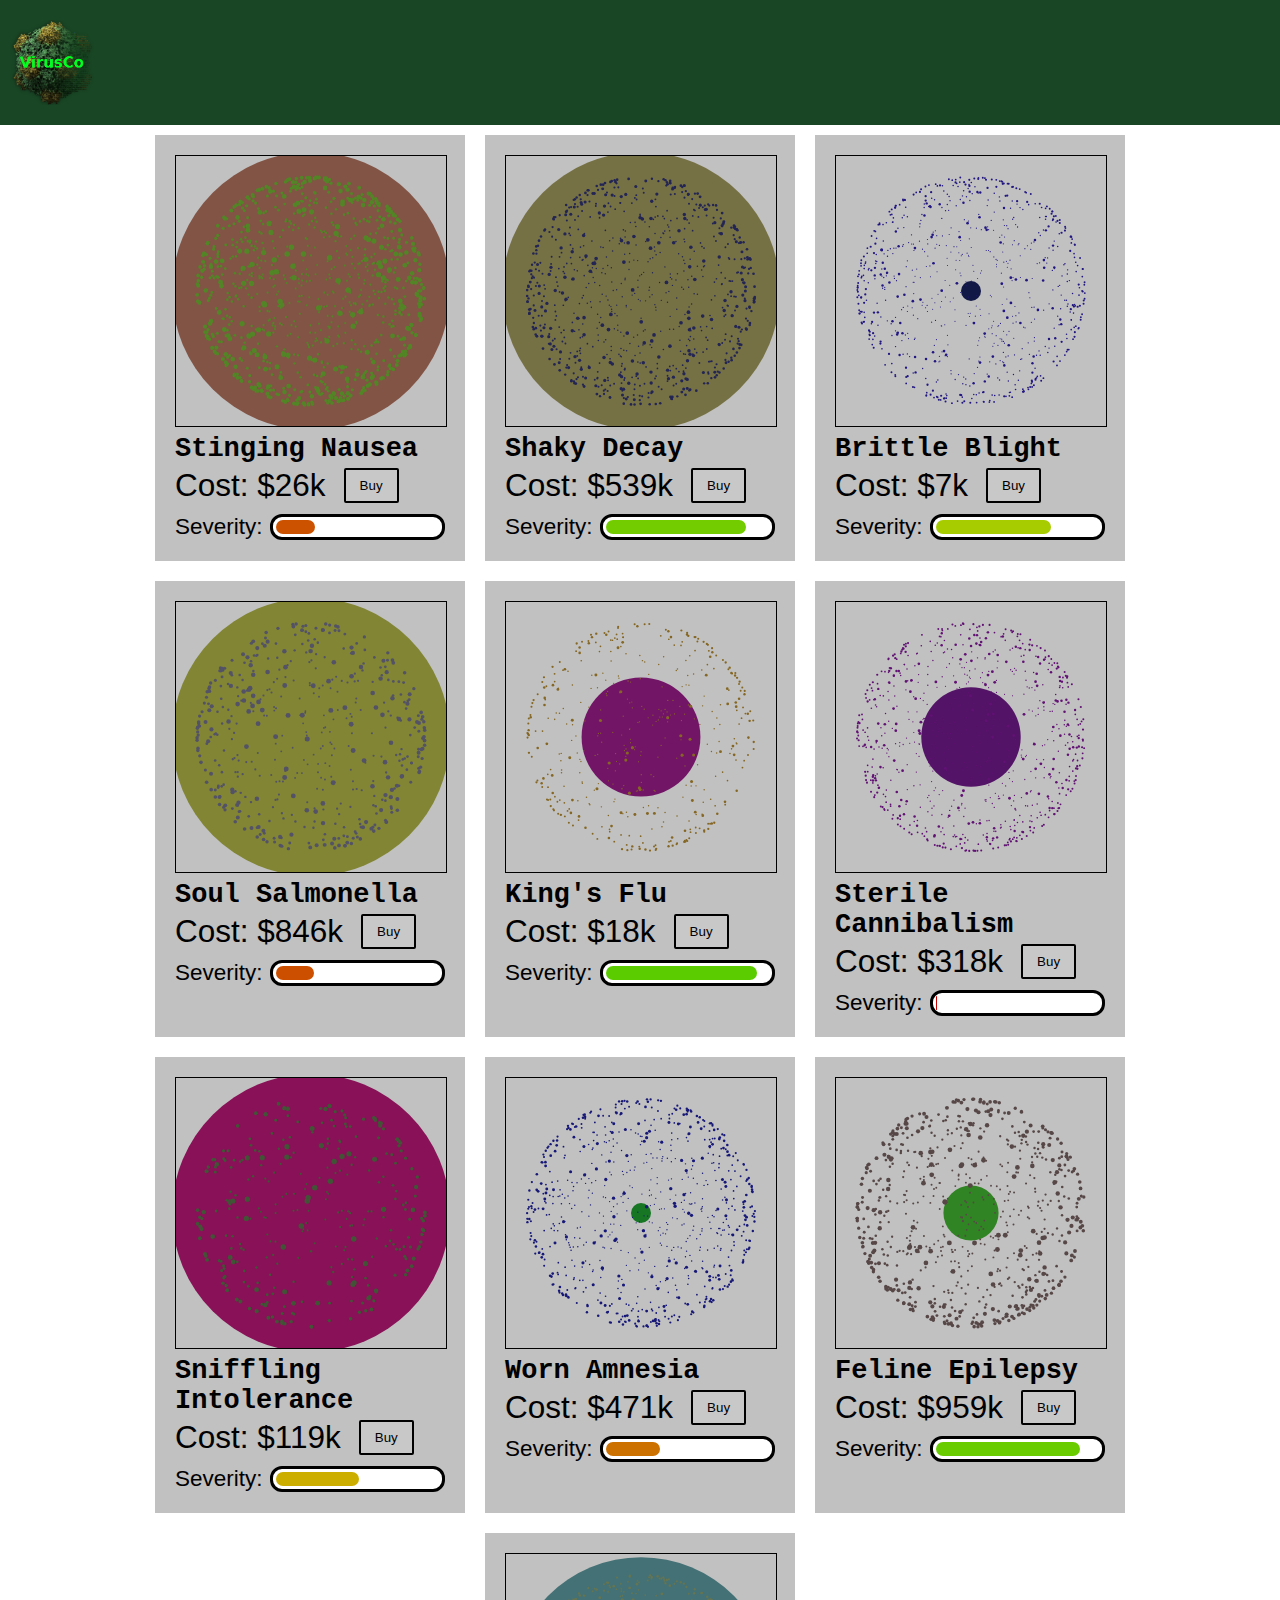
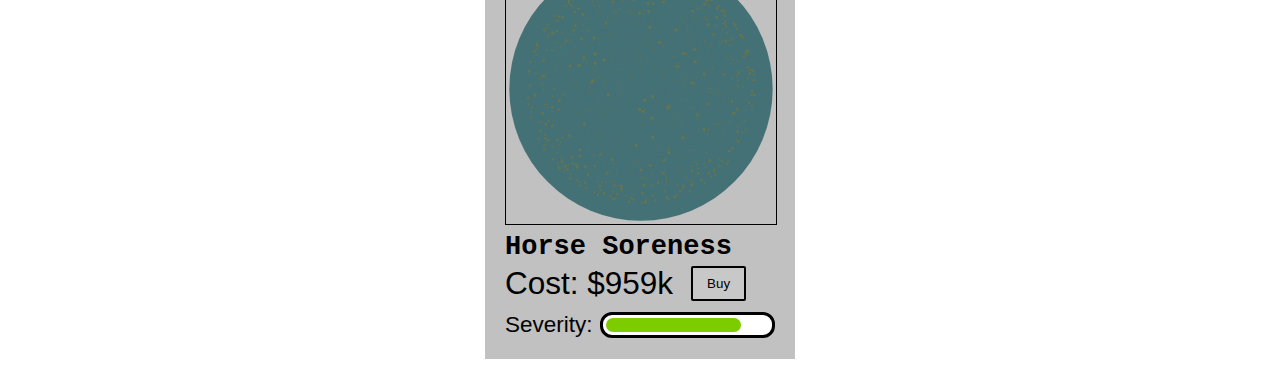
<file: index.html>
<!DOCTYPE html>
<html lang="en-US">
<head>
  <meta name="viewport" content="width=device-width, initial-scale=1.0">
  <meta charset = "UTF-8">
  <title>VirusCo</title>
  <link rel="stylesheet" type="text/css" href="store.css"/>
  <script type="text/javascript" src="main.js"></script>
</head>
<body>
  <!-- ========== THE NAVBAR ========== -->
  <div class="nav">
    <div class="navlogo">
      <img src="img/logo.png" alt="VirusCo"/>
    </div>
  </div>
  <!-- ========== THE ITEMS ========== -->
  <div class="products" id="products">
  </div>
</body>
</html>
</file>
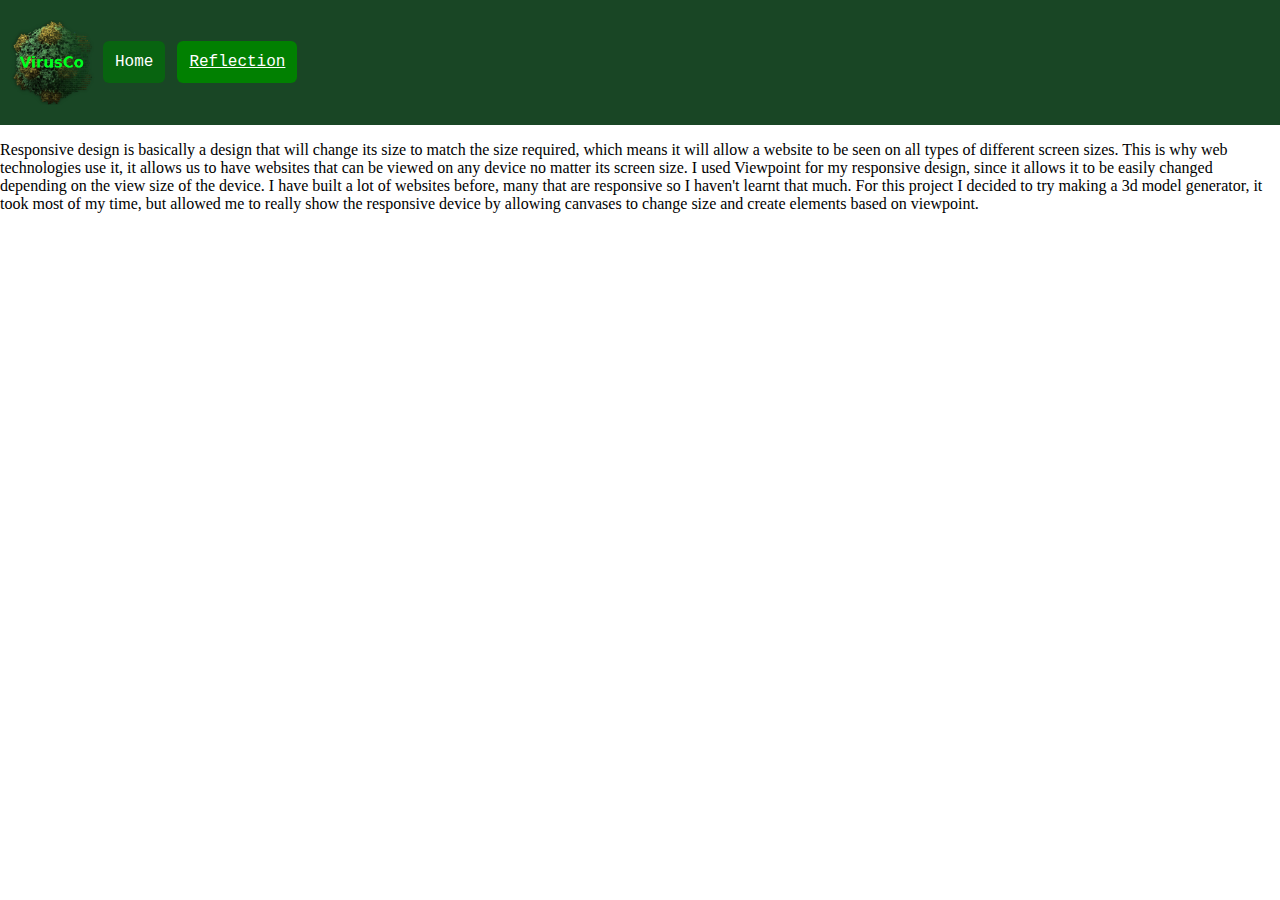
<file: reflection.html>
<!DOCTYPE html>
<html lang="en-US">
<head>
  <meta name="viewport" content="width=device-width, initial-scale=1.0">
  <meta charset = "UTF-8">
  <title>VirusCo</title>
  <link rel="stylesheet" type="text/css" href="store.css"/>
</head>
<body>
  <!-- ========== THE NAVBAR ========== -->
  <div class="nav">
    <div class="navlogo">
      <img src="img/logo.png" alt="VirusCo"/>
    </div>
    <span class="navitem"  onClick="location.href='index.html'">Home</span>
    <span class="navitem navitemselected">Reflection</span>
  </div>
  <!-- ========== THE ITEMS ========== -->
  <p>Responsive design is basically a design that will change its size to match the size required, which means it will allow a website to be seen on all types of different screen sizes. This is why web technologies use it, it allows us to have websites that can be viewed on any device no matter its screen size.
  I used Viewpoint for my responsive design, since it allows it to be easily changed depending on the view size of the device. I have built a lot of websites before, many that are responsive so I haven't learnt that much.
For this project I decided to try making a 3d model generator, it took most of my time, but allowed me to really show the responsive device by allowing canvases to change size and create elements based on viewpoint.</p>
<a href="http://fxmorin.github.io/web_final"></a>
</body>
</html>
</file>
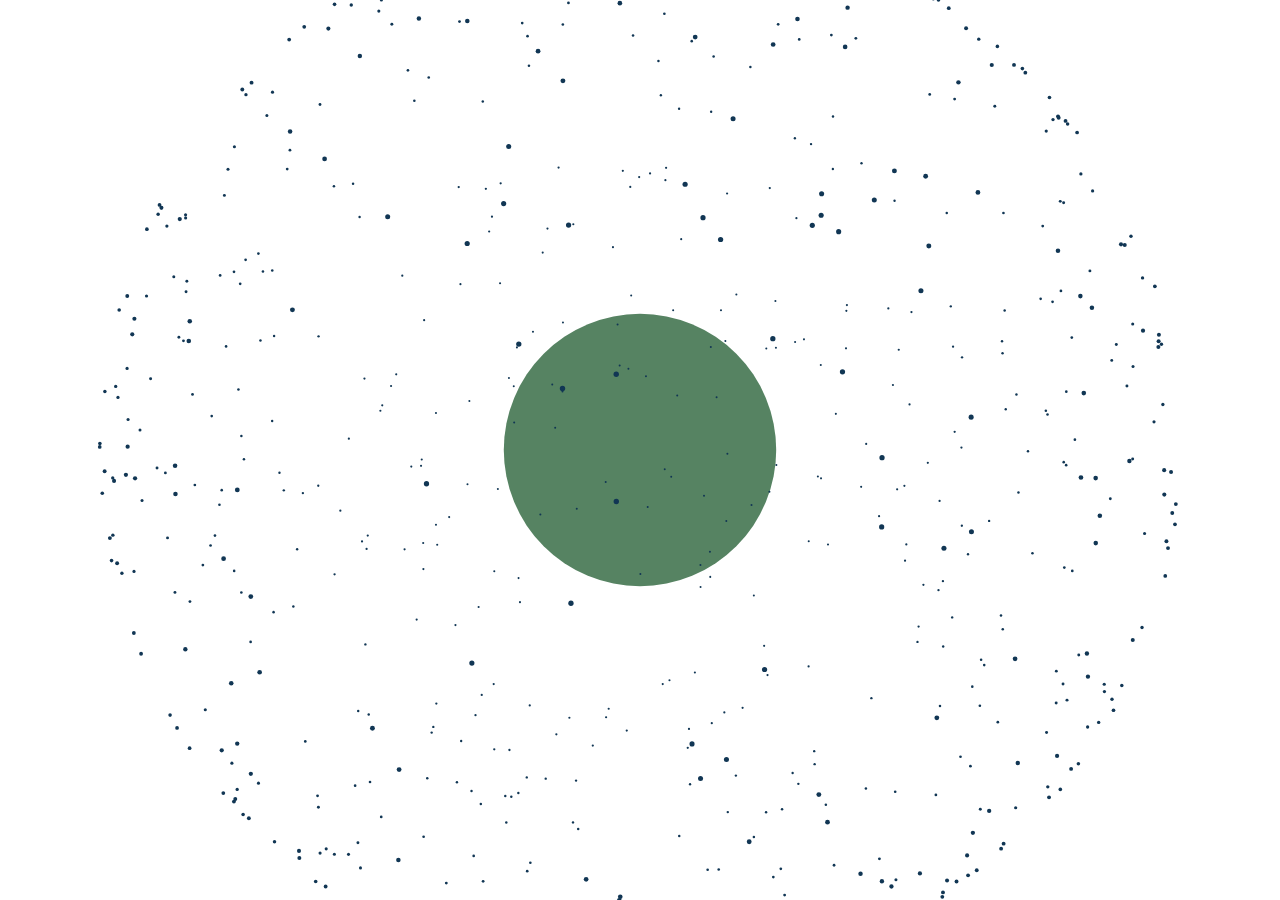
<file: virus.html>
<html>
<head>
<script type="text/javascript" src="store.js"></script>
<style>
body {
  padding: 0px;
  margin:0px;
}
canvas {
  width:100%;
  height:100%;
  overflow: hidden;
}
</style>
</head>
<body>
<canvas id='virusDesign'></canvas>
</body>
</html>
</file>
<file: store.css>
/* MAIN PAGE */
html,body {
  margin:0px !important;
  padding:0px !important;
  overflow-x: hidden;
}

*:focus{
  outline: none;
}

/* NAVBAR */
.nav {
  width:100%;
  background-color: RGB(25,70,37);
  padding: 20px 10px 20px 10px;
}
.navlogo {
  width: 85px;
  height: 85px;
  display: inline-block;
  overflow: hidden;
  vertical-align: middle;
}
.navlogo > img {
  width:auto;
  height:100%;
}
.navitem {
  margin:4px;
  padding:12px;
  background-color: RGB(8,100,16);
  border-radius:6px;
  color:white;
  font-size: 16px;
  font-family: "Lucida Console", Courier, monospace;
  display:inline-block;
}
.navitem:hover {
  background-color: RGB(0,142,0);
}
.navitemselected {
  background-color: RGB(1,128,1);
  text-decoration: underline;
}

/* PRODUCTS */
.products {
  display: flex;
  justify-content: center;
  flex-wrap: wrap;
}
.products > div {
  width:30vmin;
  height: auto;
  background-color: #c1c1c1;
  margin: 10px;
  padding: 20px;
  font-size: 30px;
  display:inline-block;
  position:relative;
}
.product-title {
  font-family: monospace;
  font-size: 3vmin;
}
.products > div > span {
  font-family: sans-serif;
  font-size: 3.5vmin;
  vertical-align: middle;
}

button {
  background-color:rgb(200,200,200);
  border-radius: 2px;
  border-style: solid;
  padding:8px 14px 8px 14px;
  margin:4px;
  margin-left:18px;
  vertical-align: middle;
}
button:hover {
  background-color:rgb(160,160,160);
}
button::after {
  background-color:rgb(120,120,120);
}

.products > div > iframe {
  width:30vmin;
  height:30vmin;
  border-color: black;
  border-width: thin;
  border-style: solid;
  overflow: hidden;
}

.severity {
  width:60%;
  background-color:white;
  height:1.5vmin;
  padding:0.4vmin;
  font-size:14px;
  font-family: monospace;
  border-radius: 12px;
  border-color:black;
  border-width: medium;
  border-style: solid;
  display:inline-block;
  vertical-align: middle;
}
.severity2 {
  width:35%;
  font-family: sans-serif;
  font-size: 2.5vmin;
  display:inline-block;
  vertical-align: middle;
}

.slider {
  -webkit-appearance: none;
  width: 30vmin;
  height: 8px;
  background: #d3d3d3;
  outline: none;
  opacity: 0.8;
  -webkit-transition: .2s;
  transition: opacity .2s;
}

.slider:hover {
  opacity: 1;
}

.slider::-webkit-slider-thumb {
  -webkit-appearance: none;
  appearance: none;
  width: 10px;
  height: 25px;
  background: #4CAF50;
  cursor: pointer;
}

.slider::-moz-range-thumb {
  width: 10px;
  height: 25px;
  background: #4CAF50;
  cursor: pointer;
}
</file>
